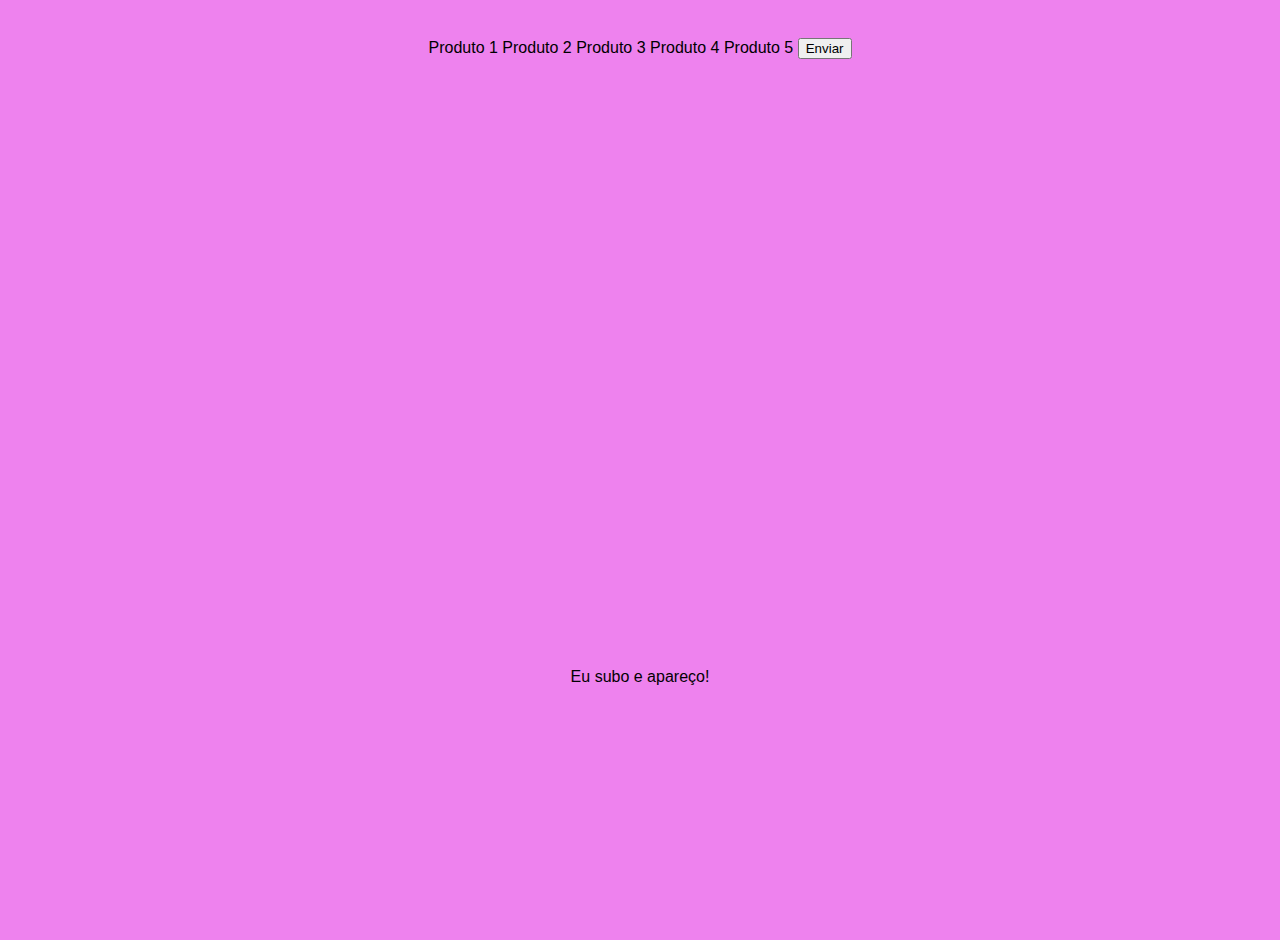
<file: pagina principal/index.html>
<!DOCTYPE html>
<html lang="en">
<head>
    <meta charset="UTF-8">
    <meta name="viewport" content="width=device-width, initial-scale=1.0">
    <title>Pagina inicial</title>
    <link rel="icon" href="../imagens/Nike.webp" type="image/Nike">
    <link rel="stylesheet" href="style.css">
</head>
<body>
    <div id="MASTER">
        <!--TESTE-->
     <div class="box">Eu subo e apareço!</div>
        <div id="grade">

            <label class="titulo">Produto 1</label>
            <label class="titulo">Produto 2</label>
            <label class="titulo">Produto 3</label>
            <label class="titulo">Produto 4</label>
            <label class="titulo">Produto 5</label>

            <button class="titulo" type="submit">Enviar</button>

        </div>

<!-- COLOCAR PRODUTOS QUE ANIMEM e Subam, o usuario deve ver o plano de fundo da pagina e logo depois os produtos sobem.-->


    </div>
    
</body>
</html>
</file>
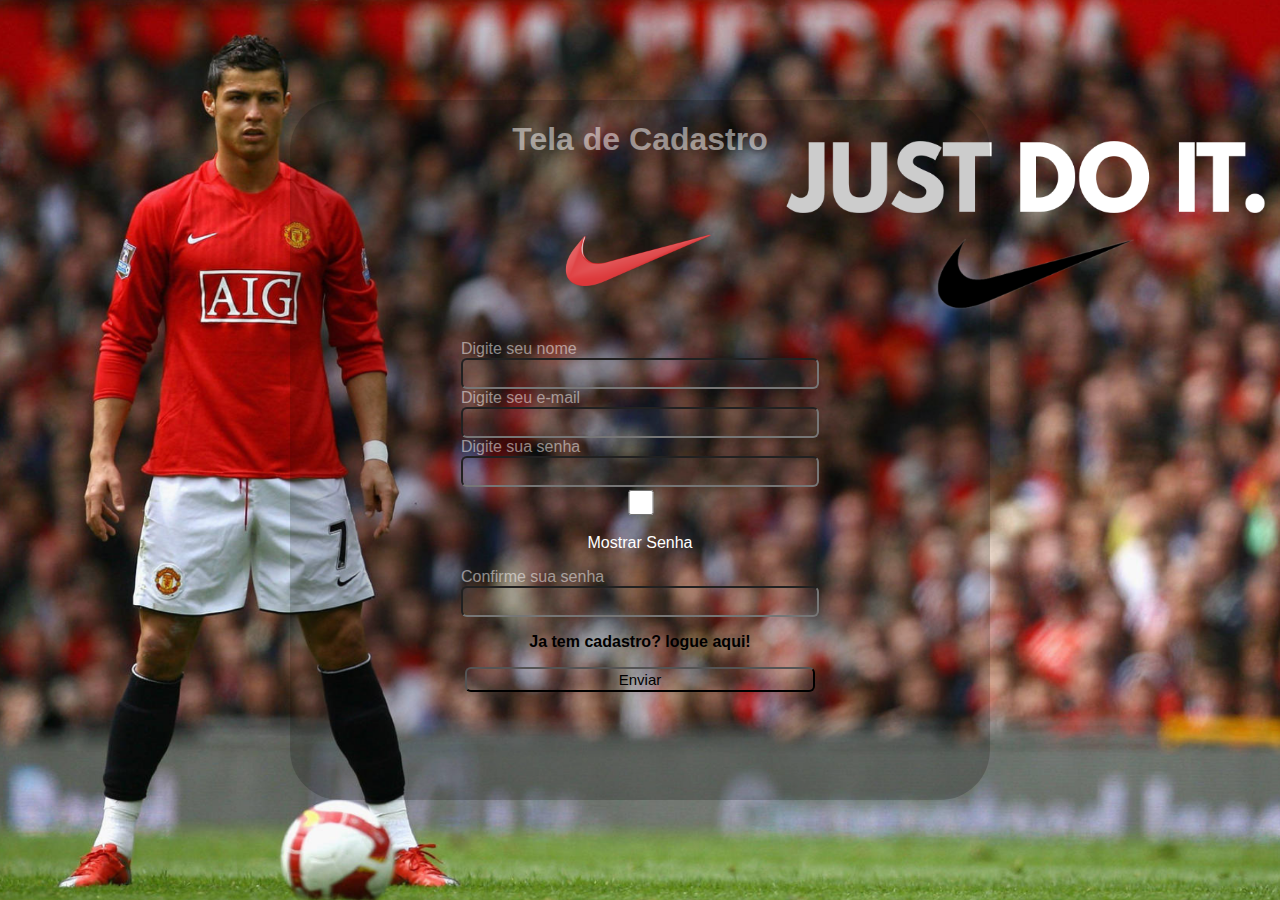
<file: formularios.html>
<!DOCTYPE html>
<html lang="en">
<head>
    <meta charset="UTF-8">
    <meta name="viewport" content="width=device-width, initial-scale=1.0">
    <title>Sistema de Login e Cadastro</title>
    <link rel="stylesheet" href="formularios.css">
</head>
<body>
        <div id="cadastro_login">
            
            <h1 id="titulo">Tela de Cadastro</h1>
            <img src="Nike.webp" alt="Nike" onclick="nike()">
            
            <label class="label" > Digite seu nome  
                <input type="text" id="nome" required >
            </label>

            <label class="label">Digite seu e-mail 
            <input type="email" id="email" required>
            </label>

            <label class="label">Digite sua senha
            <input type="password" id="senha" value="">
            </label>
             <input type="checkbox" class="btnMostrar" onclick="mostrarSenha()" > 
             <p class="btnMostrar">Mostrar Senha</p>

            <label class="label">Confirme sua senha
            <input type="password" id="confisenha">
            </label>
            <p id="Flogin" onclick="Flogin()">Ja tem cadastro? logue aqui!
            </p>
            <p id="Fcadastro" onclick="Fcadastro()"> Faça cadastro aqui!
            </p>
            <input type="submit" id="Enviar" value="Enviar" onclick="Enviar()">

        </div>
       <script src="formularios.js"></script>
</body>
</html>
</file>
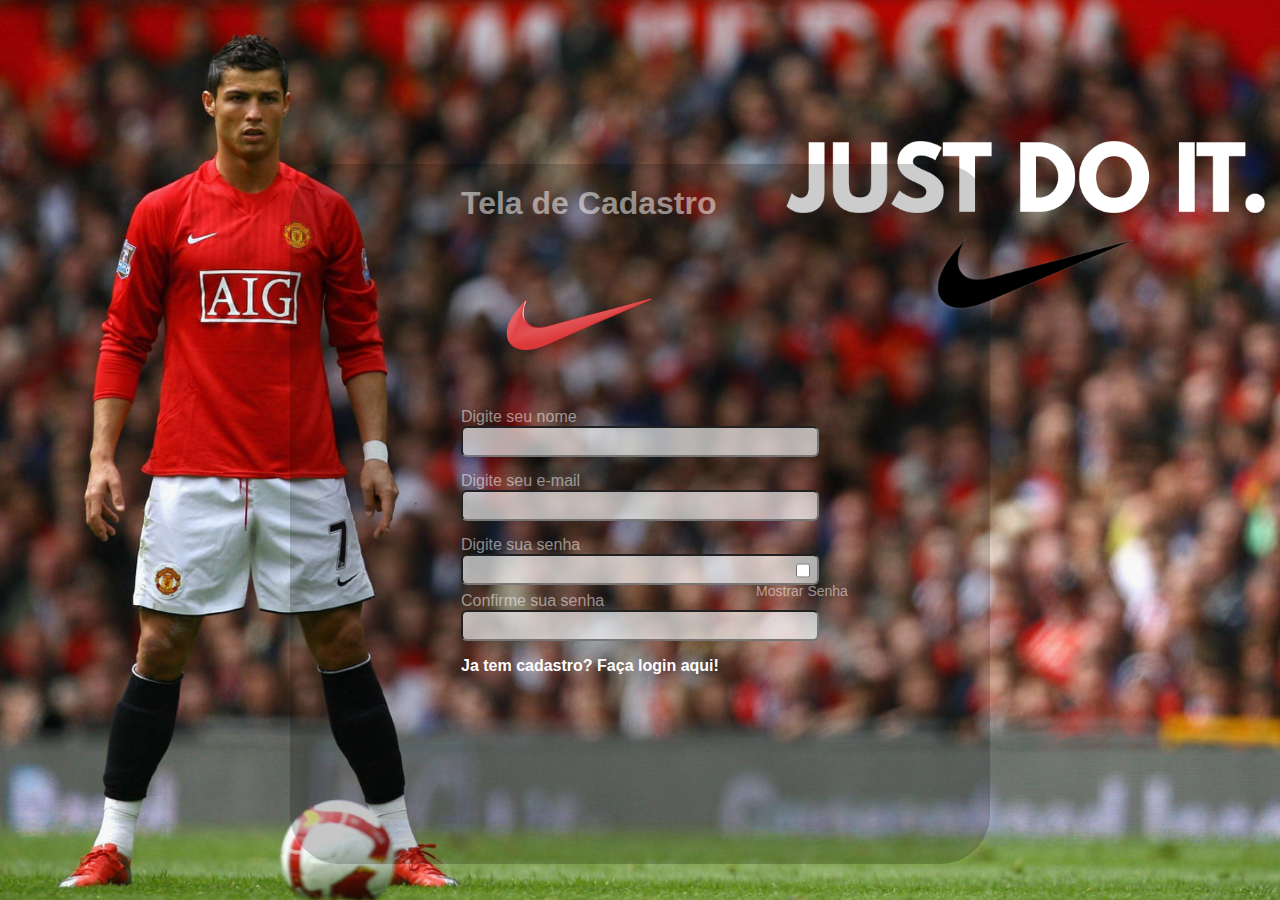
<file: formularios/formularios.html>
<!DOCTYPE html>
<html lang="en">
<head>
    <meta charset="UTF-8">
    
    <meta name="viewport" content="width=device-width, initial-scale=1.0">
    <title>Entrar</title>
    <link rel="icon" href="../imagens/Nike.webp" type="image/Nike">
    <link rel="stylesheet" href="formularios.css">
</head>
<body>

                    <!-- CADASTRO -->
        <div id="cadastro_login">
            <!--Animação do formulario subir-->
            <div id="TESTE">

            <h1 id="titulo">Tela de Cadastro</h1>
            <img src="../imagens/Nike.webp" alt="Nike" ondblclick="nike2()" onclick="nike()">
            
            <!-- FORMULARIO DE CADASTRO -->
            <form id="formCad" >    
                <label class="label" > Digite seu nome  
                    <input type="text" id="nome" required >
                </label>

                <label class="label">Digite seu e-mail 
                <input type="email" id="email" required>
                </label>

                <label class="label">Digite sua senha
                <input type="password" id="senha" >
                </label>
                
                <input type="checkbox" id="btnMostrar" onclick="mostrarSenha()" > 
                <label id="btnMostrartxt">Mostrar Senha</label>

                <label class="label">Confirme sua senha
                <input type="password" id="confisenha">
                </label>
            </form>
            <!-- LOGIN -->
            <form id="Log">
                
                <label class="labelLog">Digite seu e-mail 
                <input type="email" id="emailLogin" required>
                </label>
                <label class="labelLog">Digite sua senha 
                <input type="password" id="senhaLogin" required>
                </label>

            </form>

            <p id="Flogin" onclick="Flogin()">Ja tem cadastro? Faça login aqui!
            </p>
            <p id="Fcadastro" onclick="Fcadastro()"> Faça cadastro aqui!
            </p>
            <input type="submit" id="enviar" value="Cadastrar" onclick="Enviar()">
            </div>
        </div>
       <script src="formularios.js"></script>
</body>
</html>
</file>
<file: pagina principal/style.css>
body{
    background-image: url('https://www.nike.com.br/images/meta/open-graph-main-image.jpg');
    background-size: cover;
    background-repeat: no-repeat;
    height: 100vh; /* garante que o fundo cubra toda a altura da tela */
    margin: 0; /* remove espaçamentos padrão do body */
    display: flex;
    background-color: aqua;
}

/* Div onde os elementos irão se mover */
#MASTER {
    display: flex;
    flex-direction: column;
    align-items: center;
    font-family: Arial, Helvetica, sans-serif;
    grid-row: auto;
    width: 1000%;
    height: 100%;
    background-color: violet; 
    
    
    padding: 20px;
    
}

#rodape{
    position: relative;
    top: -20px;
    width: 100%;
    height: 9%;
    background-color: white;
    border-top: 1px solid #ccc;
    margin-block-end: 7%; 
    }

/* div de Search buscador */
#buscador{
    position: relative;
    top: 10px;
    box-shadow: 0 0 10px rgba(3, 4, 5, 9); 
    left: 70%;
    width: 50vh;
    height: auto;
}

    /* Espaço para pesquisar */
.procurar_inp{
    position: relative;
    padding: 2px;
    width: 172px;
    height: 30px;
    left: 0%;
    color: black;
    z-index: 200;
    background-color: rgba(0, 0, 0, 0.09);
    border-radius: 200px;
    border: transparent;
}

    /*Botao pesquisar LUPA */
.procurar_but{
    position: relative;
    left: 0%;
    top: 7px;
    background-color: transparent;
    border: transparent;
    margin-right: -3px;
    
}
/* Favoritos */
#favoritos{
    position: relative;
    left: 0%;
    color: rgb(0, 0, 0);
    font-size: 30px;
    margin-left: 30px;
}


/* movimento dos produtos */
.box {
    position: relative; 
    top: 82%; /*Define a posição na parte de baixo */ 
    opacity: 0.99;
    transform: translateY(-500%); /* Distancia que ele ira percorrer */
    transition: opacity 3s ease, transform 3s ease; /* Tempo que ele ira perder a opacidade e levar para subir */
}
/* Quando o mouse passa por cima ela volta a fica visivel */
.box:hover  {
    opacity: 100;
}

/* Div onde ficam os produtos */
.container_produtos{
    position: relative;
    background-color: green;
    display:inline-flex;
    gap: 20px;
    margin-right: 100px;
}
/* Dentro de cada DIV_produto */
.divProduto{
    position: relative;
    display: flex;
    flex-direction: column;
    background-color: #f5f5f5;
    width: 200px;
    height: 100px;
    border-radius: 8px;
    padding: 10px;
    box-shadow: 0 0 10px rgba(0, 0, 0, 0.1);
    overflow: hidden;
    
}

/* informações dos produtos*/
.info{
    position: relative;
    top: 70%;
    color: black;
    border-radius: 5px;
    z-index: 1;
}
/* Para cada imagem dos produtos no menu inicial */
.imagem_produto{
    position: relative;
    top: -70%;
    width: 200px;
    height: 150px;
}
.titulo{
    z-index: 1;
}



/* se a tela for menor que 768px */
@media (max-width: 768px){
    .container_produtos{
    width: 400px;
    height: 100px;
    }

}
</file>
<file: formularios.css>
body{
    background-image: url('Imageminicial.png');
    background-size: cover;
    background-repeat: no-repeat;
    height: 100vh; /* garante que o fundo cubra toda a altura da tela */
    margin: 0; /* remove espaçamentos padrão do body */
    display: flex;
    justify-content: center;
    align-items: center;
}

#cadastro_login {
    display: flex;
    align-items: center;
    flex-direction: column;
    border-radius: 50px;
    font-family: Arial, Helvetica, sans-serif;
    background-color: rgba(0, 0, 0, 0.2); /* preto com 50% de transparência */
    /*background-color: rgba(255, 255, 255, 0.2); /* branco quase transparente */
    color: rgba(255, 255, 255, 0.5);
    width: 700px;
    height: 700px;
    
    
}
#formCad{
    gap: 15px;
    display: flex;
    align-items: center;
    flex-direction: column;
}
#cadastro_login:hover{
    background-color: rgba(0, 0, 0, 0.5);
    color: white;
}
#cadastro_login:hover input {
    background-color: white;
}
#cadastro_login:hover label, p {
    color: white;
}
img{
    width: auto;
    border-radius: 40%;
    background-size: cover;
    background-repeat: no-repeat;
    height: 80px; 
    margin: 40px; /* remove espaçamentos padrão do body */
}
img:hover{
    height: 13vh; 
}

input{
    display: flex;
    flex-direction:  inherit;
    background-color: rgba(255, 255, 255, 0.05);
    font-size: 15px;
    border-radius: 6px;
    width: 350px;
    height: 25px;
}

#btnMostrar{
    position: relative;
    top: -45px; left: 162px;
    cursor: pointer;
    width: 14px;
}
#btnMostrartxt{
    position: relative;
    font-size: 14px;
    top: 22px; left: 162px;
    margin-top: -85px;
}
#Flogin, #Fcadastro{
    color: black;
    font-weight: bold
}
#Flogin:hover, #Fcadastro:hover{
    color: salmon;
    cursor: pointer;
}
#Fcadastro{
    display: none;
}

#enviar{
    width: 100px;
    cursor: pointer;
    
}


#emailLogin, #senhaLogin, #enviarLogin, .labelLog{
    display: none;
    margin-top: 7px;
}
</file>
<file: formularios/formularios.css>
body{
    background-image: url('../imagens/Imageminicial.png');
    background-size: cover;
    background-repeat: no-repeat;
    height: 100vh; /* garante que o fundo cubra toda a altura da tela */
    margin: 0; /* remove espaçamentos padrão do body */
    display: flex;
    justify-content: center;
    align-items: center;
}

#cadastro_login {
    position: relative;
    margin-top: 10%;
    display: flex;
    align-items: center;
    flex-direction: column;
    border-radius: 50px;
    font-family: Arial, Helvetica, sans-serif;
    background-color: rgba(0, 0, 0, 0.2); /* preto com 50% de transparência */
    /*background-color: rgba(255, 255, 255, 0.2); /* branco quase transparente */
    color: rgba(255, 255, 255, 0.5);
    width: 700px;
    height: 700px;
    overflow: hidden;
    
    
}
/*ANIMAÇÕES*/
#Animacao{
    display: flex;
    align-items: center;
    flex-direction: column;
    position: relative; top: 90%;
    opacity: 0.7;
    transform: translateY(-110%); /* Distancia que ele ira percorrer */
    transition: transform 2s ease; /* Tempo que ele ira levar para subir */
}


#formCad{
    gap: 15px;
    display: flex;
    align-items: center;
    flex-direction: column;
}
#cadastro_login:hover{
    background-color: rgba(0, 0, 0, 0.5);
    color: #fff;
}
#cadastro_login:hover input {
    background-color: #fff;
}
#cadastro_login:hover label, p {
    color: #fff;
}
img{
    width: auto;
    border-radius: 40%;
    background-size: cover;
    background-repeat: no-repeat;
    height: 80px; 
    margin: 40px; /* remove espaçamentos padrão do body */
}
img:hover{
    height: 10vh; 
    cursor: pointer;
}

input{
    display: flex;
/*    flex-direction:  inherit; */
    background-color: rgba(255, 255, 255, 0.65);
    font-size: 15px;
    border-radius: 6px;
    width: 350px;
    height: 25px;
}

#btnMostrar{
    position: relative;
    top: -45px; left: 162px;
    cursor: pointer;
    width: 14px;
}
#btnMostrartxt{
    position: relative;
    font-size: 14px;
    top: 22px; left: 162px;
    margin-top: -85px;
}
#Flogin, #Fcadastro{
    color: #fff;
    font-weight: bold
}
#Flogin:hover, #Fcadastro:hover{
    color: salmon;
    cursor: pointer;
}
#Fcadastro{
    display: none;
}

#enviarL{
    position: relative;
    left: 37%;
    margin-top: 2vh;
    display: none;
    width: 100px;
    cursor: pointer;
    border: none;
}

#enviarC{
    width: 100px;
    cursor: pointer;
    border: none;
    
    
}

#emailLogin, #senhaLogin, #enviar, .labelLog{
    display: none;
    margin-top: 7px;
}
</file>
